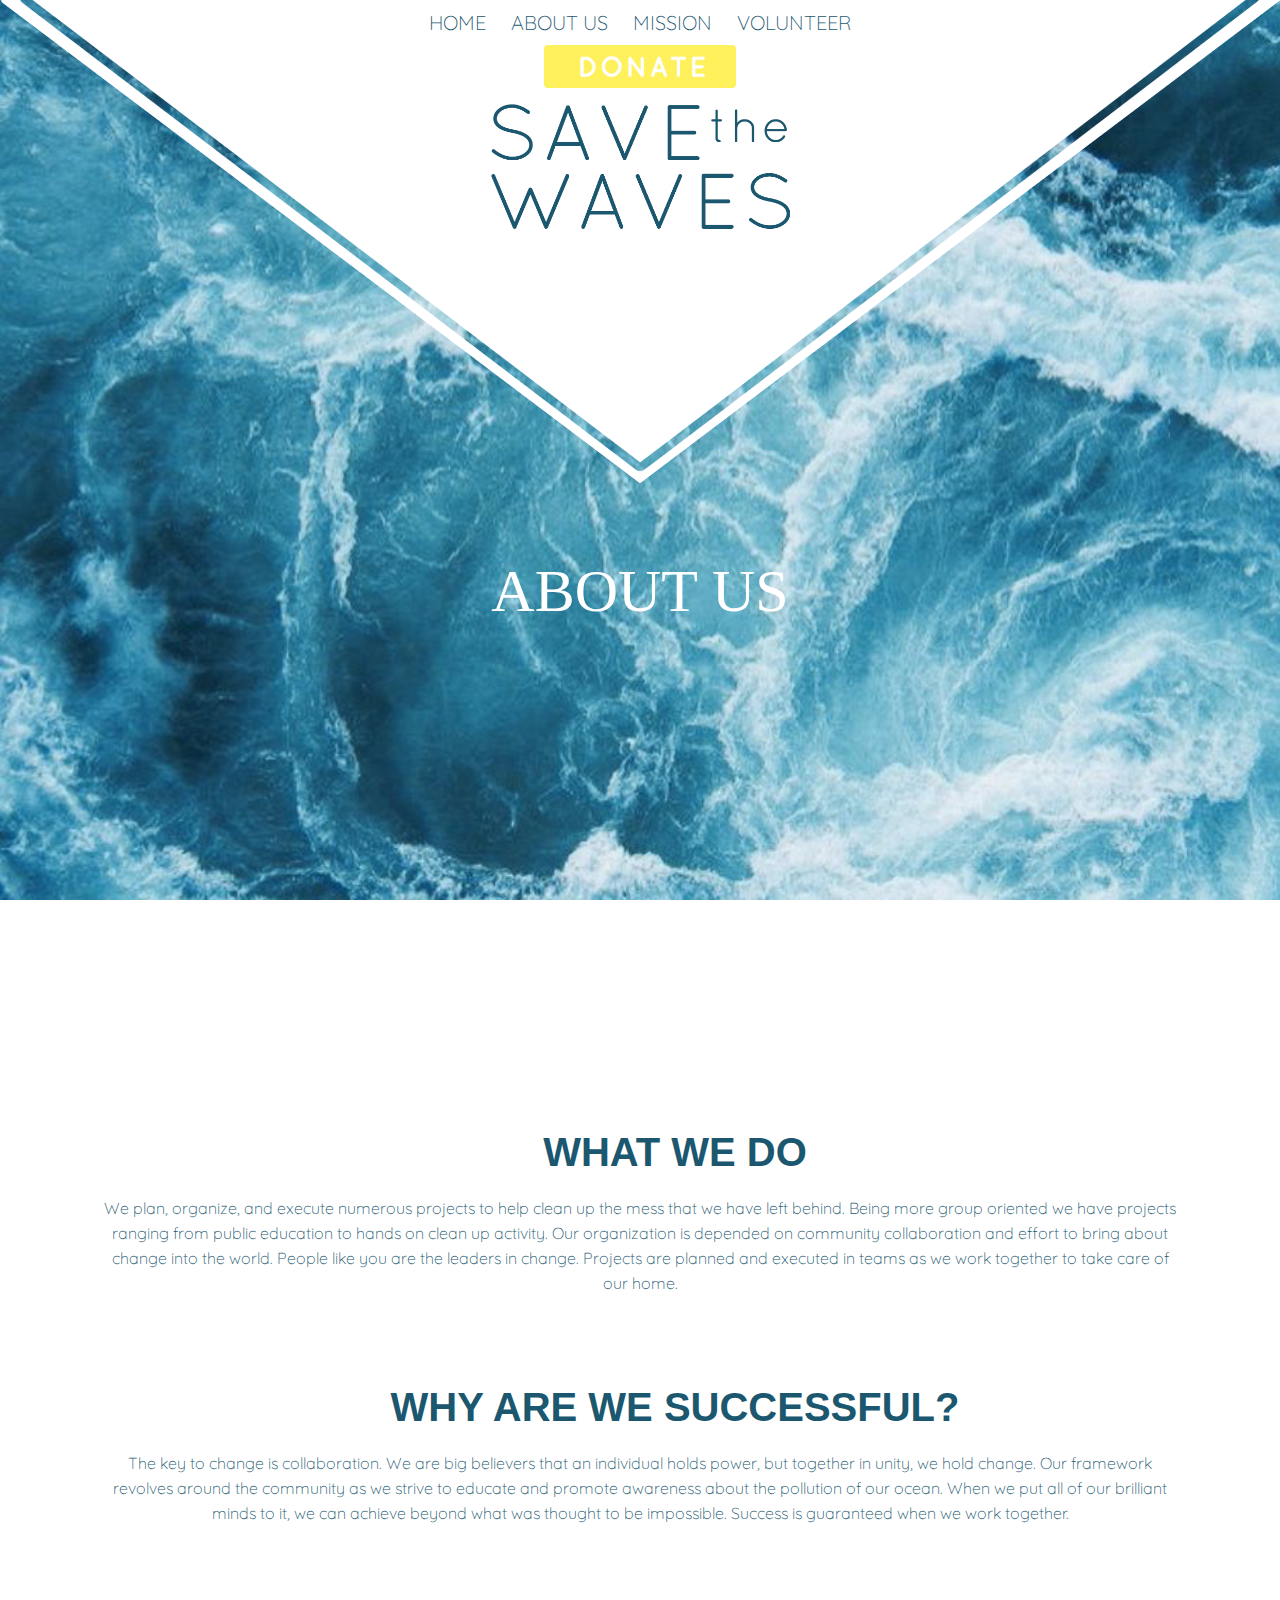
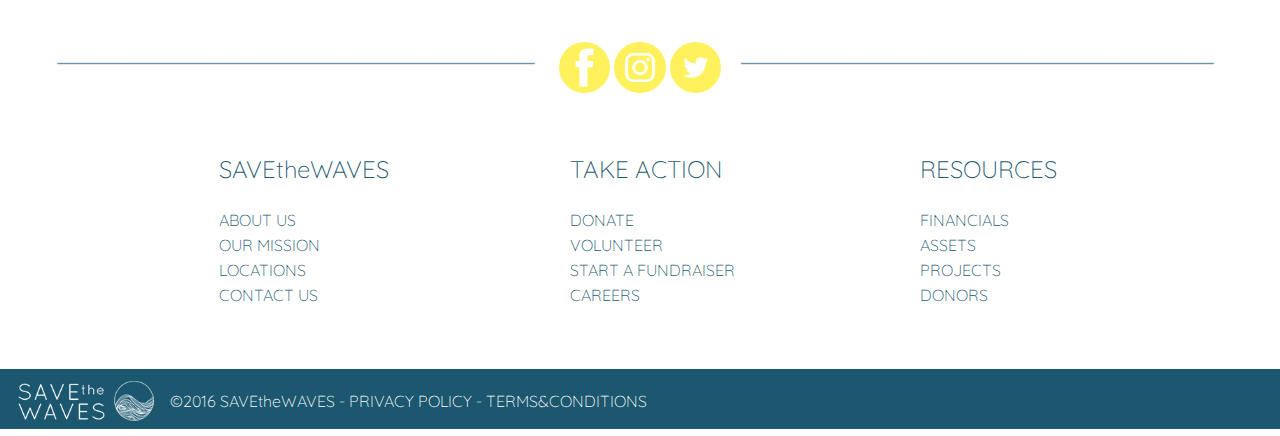
<file: nonprofit/about.html>
<!DOCTYPE html>
<html>

<head>
    <title>SavetheWaves</title>
    <link rel="stylesheet" href="style.css">


</head>

<body>


    <header>
        <section id="static-header">
            <nav>

                <a href="home.html">HOME</a>

                <a href="about.html"> ABOUT US</a>

                <a href="mission.html">MISSION</a>

                <a href="volunteer.html">VOLUNTEER</a>

            </nav>
            <a href="donate.html"><img class="center" width=15% src="donatebutton.png"></a>
            <img id="logocenter" width=25% src="Logotext.png">


        </section>
    </header>

    <section class="center slogan">
        <p>ABOUT US</p>

    </section>

    <div class="aboutus">
        <h2>WHAT WE DO</h2>
        <br>
        <p>
            We plan, organize, and execute numerous projects to help clean up the mess that we have left behind. Being more group oriented we have projects ranging from public education to hands on clean up activity. Our organization is depended on community collaboration and effort to bring about change into the world. People like you are the leaders in change. Projects are planned and executed in teams as we work together to take care of our home.

        </p>
        <br>
        <br>

        <h2>WHY ARE WE SUCCESSFUL?</h2>
        <br>
        <p>
            The key to change is collaboration. We are big believers that an individual holds power, but together in unity, we hold change. Our framework revolves around the community as we strive to educate and promote awareness about the pollution of our ocean. When we put all of our brilliant minds to it, we can achieve beyond what was thought to be impossible. Success is guaranteed when we work together.
        </p>
    </div>

    <footer>
        <div id="divideline">
            <aside id="icons">
                <a href="dummy.html"><img width=4% src="facebook.png"></a>
                <a href="dummy.html">
                    <img width=4% src="instagram.png"></a>
                <a href="dummy.html">
                    <img width=4% src="twitter.png"></a>
            </aside>
        </div>

        <div class="centermenu">
            <section class="third column">

                <ul>
                    <h3>SAVEtheWAVES</h3>
                    <li><a href="about.html">ABOUT US</a></li>
                    <li><a href="mission.html">OUR MISSION</a></li>
                    <li><a href="dummy.html">LOCATIONS</a></li>
                    <li><a href="dummy.html">CONTACT US</a></li>
                </ul>

            </section>

            <section class="third column">

                <ul>
                    <h3>TAKE ACTION</h3>
                    <li><a href="donate.html">DONATE</a></li>
                    <li><a href="volunteer.html">VOLUNTEER</a></li>
                    <li><a href="dummy.html">START A FUNDRAISER</a></li>
                    <li><a href="dummy.html">CAREERS</a></li>
                </ul>

            </section>

            <section class="third column">

                <ul>
                    <h3>RESOURCES</h3>
                    <li><a href="dummy.html">FINANCIALS</a></li>
                    <li><a href="dummy.html">ASSETS</a></li>
                    <li><a href="dummy.html">PROJECTS</a></li>
                    <li><a href="dummy.html">DONORS</a></li>
                </ul>

            </section>

        </div>

        <div id="blockfoot">
            <section class="column">
                <img width=70% src="logofoot.png"></section>
            <section class="column copyright">
                &copy;2016 SAVEtheWAVES - <a href="dummy.html">PRIVACY POLICY</a> -<a href="dummy.html"> TERMS&CONDITIONS</a>
            </section>
        </div>

    </footer>
</body>

</html>
</file>
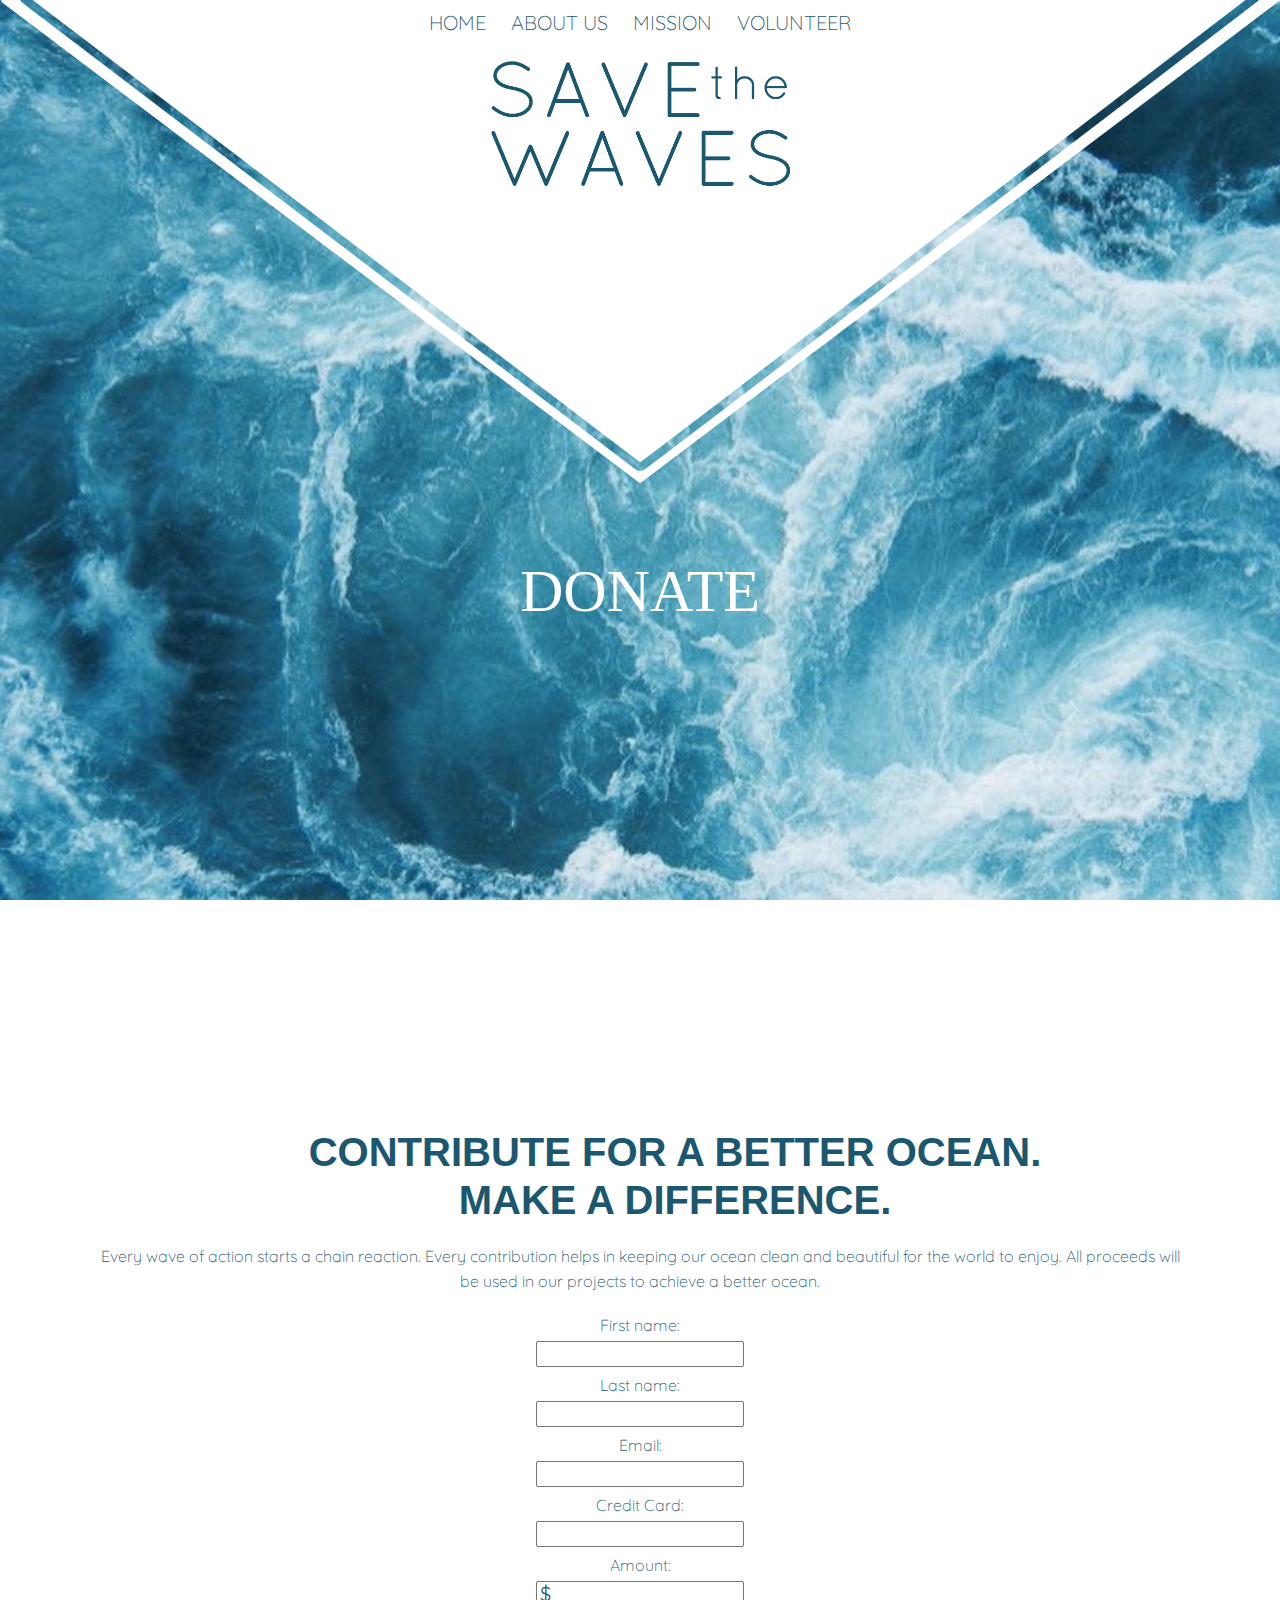
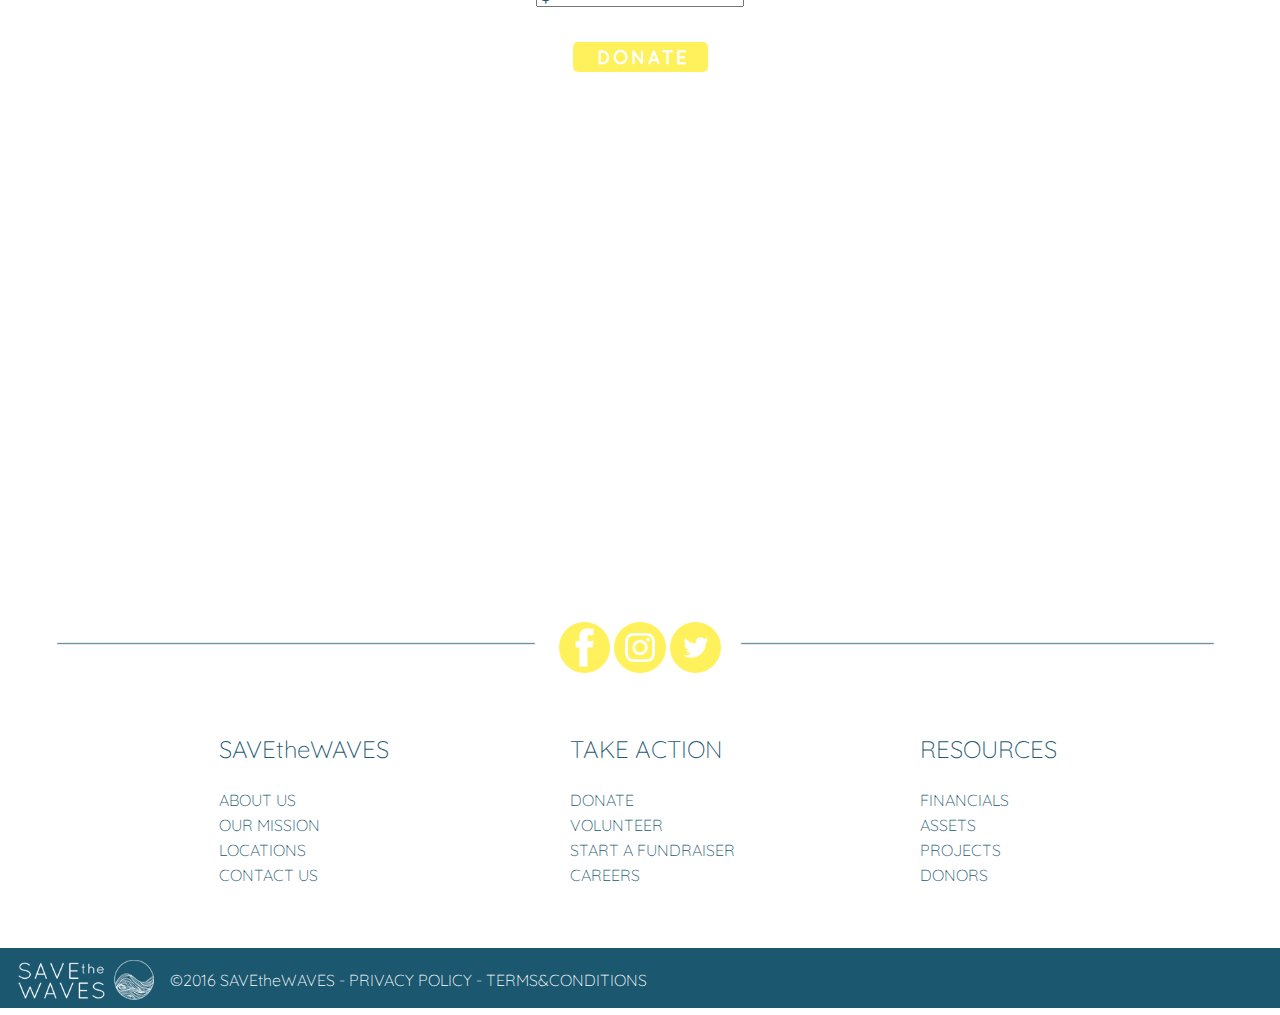
<file: nonprofit/donate.html>
<!DOCTYPE html>
<html>

<head>
    <title>SavetheWaves</title>
    <link rel="stylesheet" href="style.css">


</head>

<body>


    <header>
        <section id="static-header">
            <nav>

                <a href="home.html">HOME</a>

                <a href="about.html"> ABOUT US</a>

                <a href="mission.html">MISSION</a>

                <a href="volunteer.html">VOLUNTEER</a>

            </nav>

            <img id="logocenter" width=25% src="Logotext.png">


        </section>
    </header>

    <section class="center slogan">
        <p>DONATE</p>

    </section>

    <div class="aboutus">
        <section>
            <h2>CONTRIBUTE FOR A BETTER OCEAN.</h2>
            <h2>MAKE A DIFFERENCE.</h2>
            <br>
            <p>
                Every wave of action starts a chain reaction. Every contribution helps in keeping our ocean clean and beautiful for the world to enjoy. All proceeds will be used in our projects to achieve a better ocean.
            </p>
            <form action="thankyou.html">
                First name:
                <br>
                <input type="text" class="sizing" name="name">
                <br> Last name:
                <br>
                <input type="text" class="sizing" name="amount" value="">
                <br> Email:
                <br>
                <input type="text" class="sizing" name="amount" value="">
                <br> Credit Card:
                <br>
                <input type="text" class="sizing" name="amount" value="">
                <br> Amount:
                <br>
                <input type="text" class="sizing" name="amount" value="$">
                <br>
                <br>
                <input type="submit" class="donatebutton" value="">
            </form>

        </section>
        <br>
        <br>
        <section class="fish">
            <h2> ISN'T THIS WORTH PROTECTING?</h2>

        </section>
    </div>



    <footer>
        <div id="divideline">
            <aside id="icons">
                <a href="dummy.html"><img width=4% src="facebook.png"></a>
                <a href="dummy.html">
                    <img width=4% src="instagram.png"></a>
                <a href="dummy.html">
                    <img width=4% src="twitter.png"></a>
            </aside>
        </div>

        <div class="centermenu">
            <section class="third column">

                <ul>
                    <h3>SAVEtheWAVES</h3>
                    <li><a href="about.html">ABOUT US</a></li>
                    <li><a href="mission.html">OUR MISSION</a></li>
                    <li><a href="dummy.html">LOCATIONS</a></li>
                    <li><a href="dummy.html">CONTACT US</a></li>
                </ul>

            </section>

            <section class="third column">

                <ul>
                    <h3>TAKE ACTION</h3>
                    <li><a href="donate.html">DONATE</a></li>
                    <li><a href="volunteer.html">VOLUNTEER</a></li>
                    <li><a href="dummy.html">START A FUNDRAISER</a></li>
                    <li><a href="dummy.html">CAREERS</a></li>
                </ul>

            </section>

            <section class="third column">

                <ul>
                    <h3>RESOURCES</h3>
                    <li><a href="dummy.html">FINANCIALS</a></li>
                    <li><a href="dummy.html">ASSETS</a></li>
                    <li><a href="dummy.html">PROJECTS</a></li>
                    <li><a href="dummy.html">DONORS</a></li>
                </ul>

            </section>

        </div>

        <div id="blockfoot">
            <section class="column">
                <img width=70% src="logofoot.png"></section>
            <section class="column copyright">
                &copy;2016 SAVEtheWAVES - <a href="dummy.html">PRIVACY POLICY</a> -<a href="dummy.html"> TERMS&CONDITIONS</a>
            </section>
        </div>

    </footer>
</body>

</html>
</file>
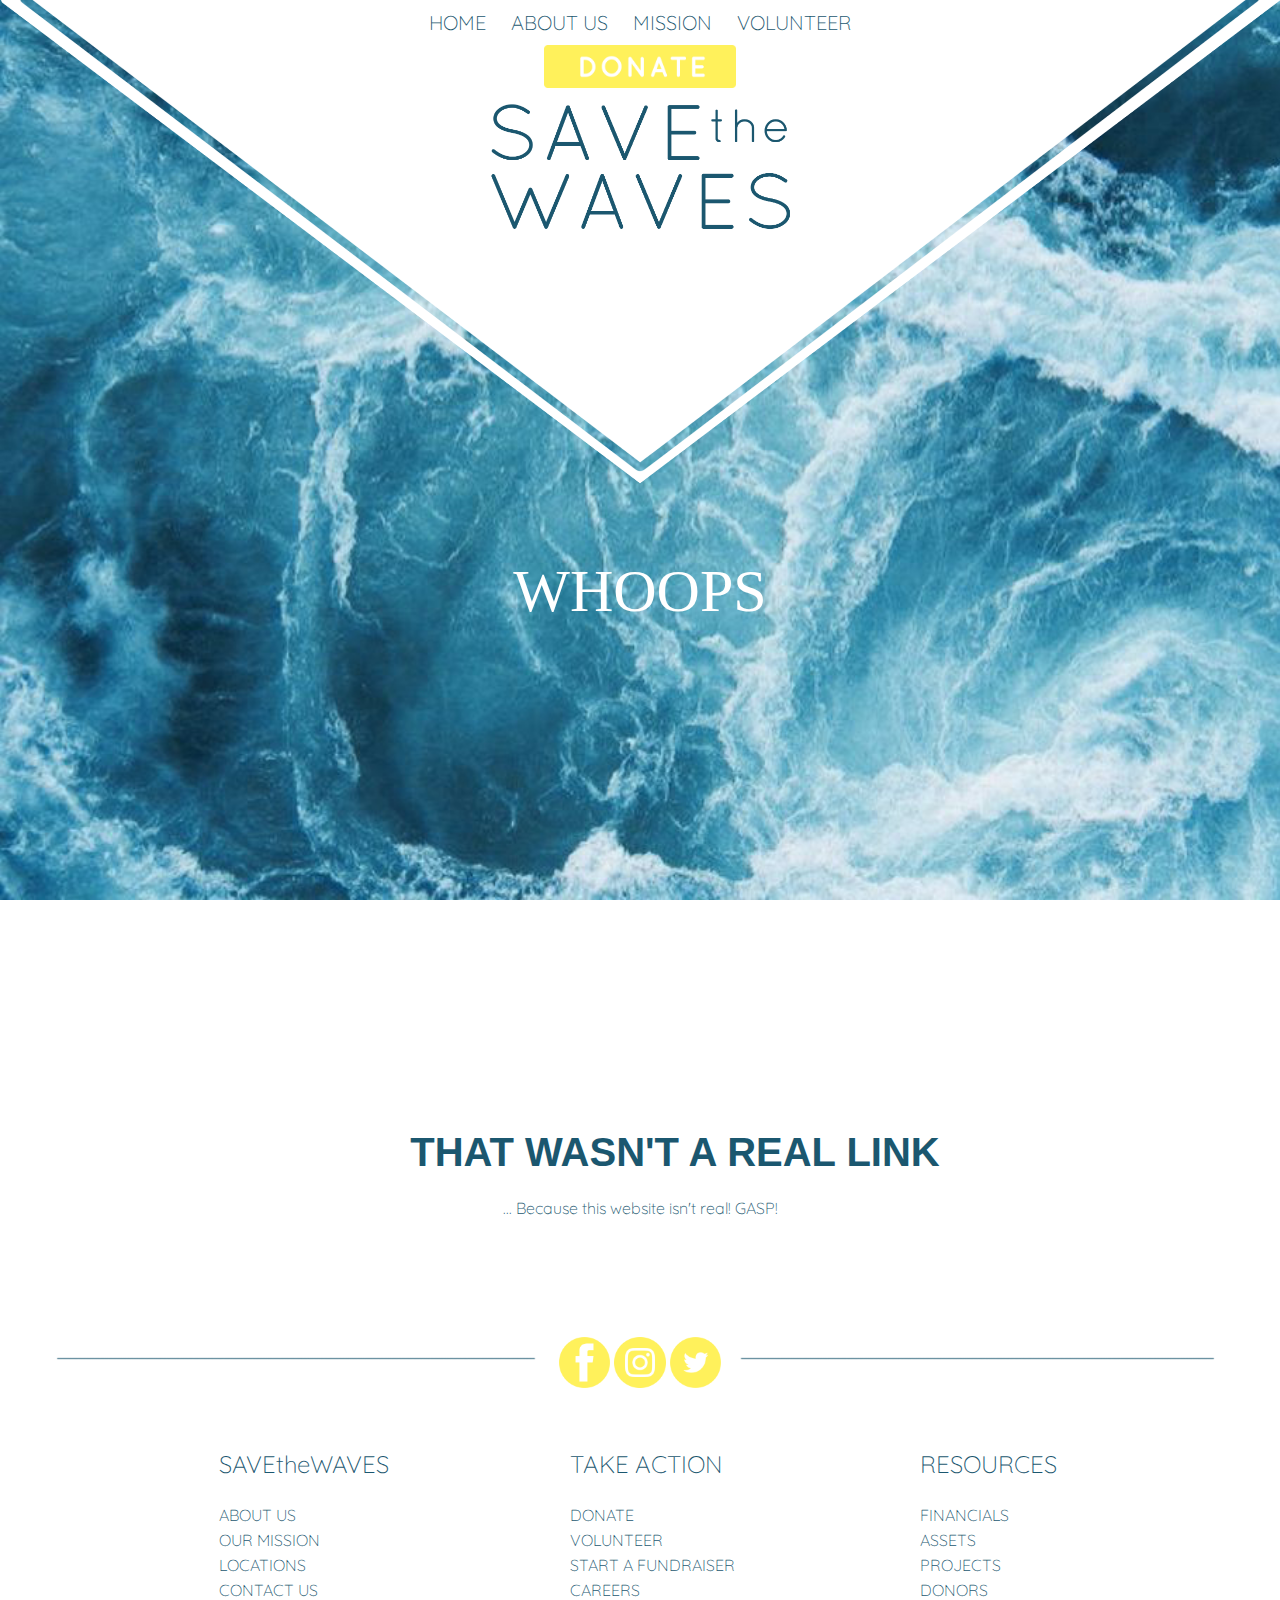
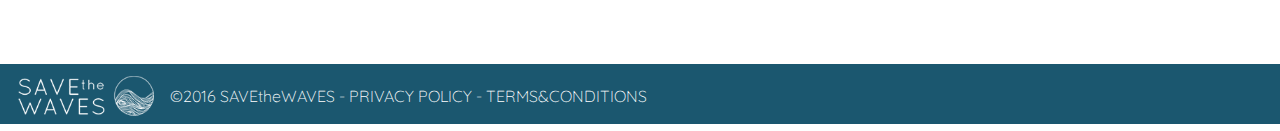
<file: nonprofit/dummy.html>
<!DOCTYPE html>
<html>

<head>
    <title>SavetheWaves</title>
    <link rel="stylesheet" href="style.css">


</head>

<body>


    <header>
        <section id="static-header">
            <nav>

                <a href="home.html">HOME</a>

                <a href="about.html"> ABOUT US</a>

                <a href="mission.html">MISSION</a>

                <a href="volunteer.html">VOLUNTEER</a>

            </nav>
            <a href="donate.html"><img class="center" width=15% src="donatebutton.png"></a>
            <img id="logocenter" width=25% src="Logotext.png">


        </section>
    </header>

    <section class="center slogan">
        <p>WHOOPS</p>

    </section>

    <div class="aboutus">
        <h2>THAT WASN'T A REAL LINK</h2>
        <br>
        <p>
            ... Because this website isn't real! GASP!

        </p>
    </div>

    <footer>
        <div id="divideline">
            <aside id="icons">
                <a href="dummy.html"><img width=4% src="facebook.png"></a>
                <a href="dummy.html">
                    <img width=4% src="instagram.png"></a>
                <a href="dummy.html">
                    <img width=4% src="twitter.png"></a>
            </aside>
        </div>

        <div class="centermenu">
            <section class="third column">

                <ul>
                    <h3>SAVEtheWAVES</h3>
                    <li><a href="about.html">ABOUT US</a></li>
                    <li><a href="mission.html">OUR MISSION</a></li>
                    <li><a href="dummy.html">LOCATIONS</a></li>
                    <li><a href="dummy.html">CONTACT US</a></li>
                </ul>

            </section>

            <section class="third column">

                <ul>
                    <h3>TAKE ACTION</h3>
                    <li><a href="donate.html">DONATE</a></li>
                    <li><a href="volunteer.html">VOLUNTEER</a></li>
                    <li><a href="dummy.html">START A FUNDRAISER</a></li>
                    <li><a href="dummy.html">CAREERS</a></li>
                </ul>

            </section>

            <section class="third column">

                <ul>
                    <h3>RESOURCES</h3>
                    <li><a href="dummy.html">FINANCIALS</a></li>
                    <li><a href="dummy.html">ASSETS</a></li>
                    <li><a href="dummy.html">PROJECTS</a></li>
                    <li><a href="dummy.html">DONORS</a></li>
                </ul>

            </section>

        </div>

        <div id="blockfoot">
            <section class="column">
                <img width=70% src="logofoot.png"></section>
            <section class="column copyright">
                &copy;2016 SAVEtheWAVES - <a href="dummy.html">PRIVACY POLICY</a> -<a href="dummy.html"> TERMS&CONDITIONS</a>
            </section>
        </div>

    </footer>
</body>

</html>
</file>
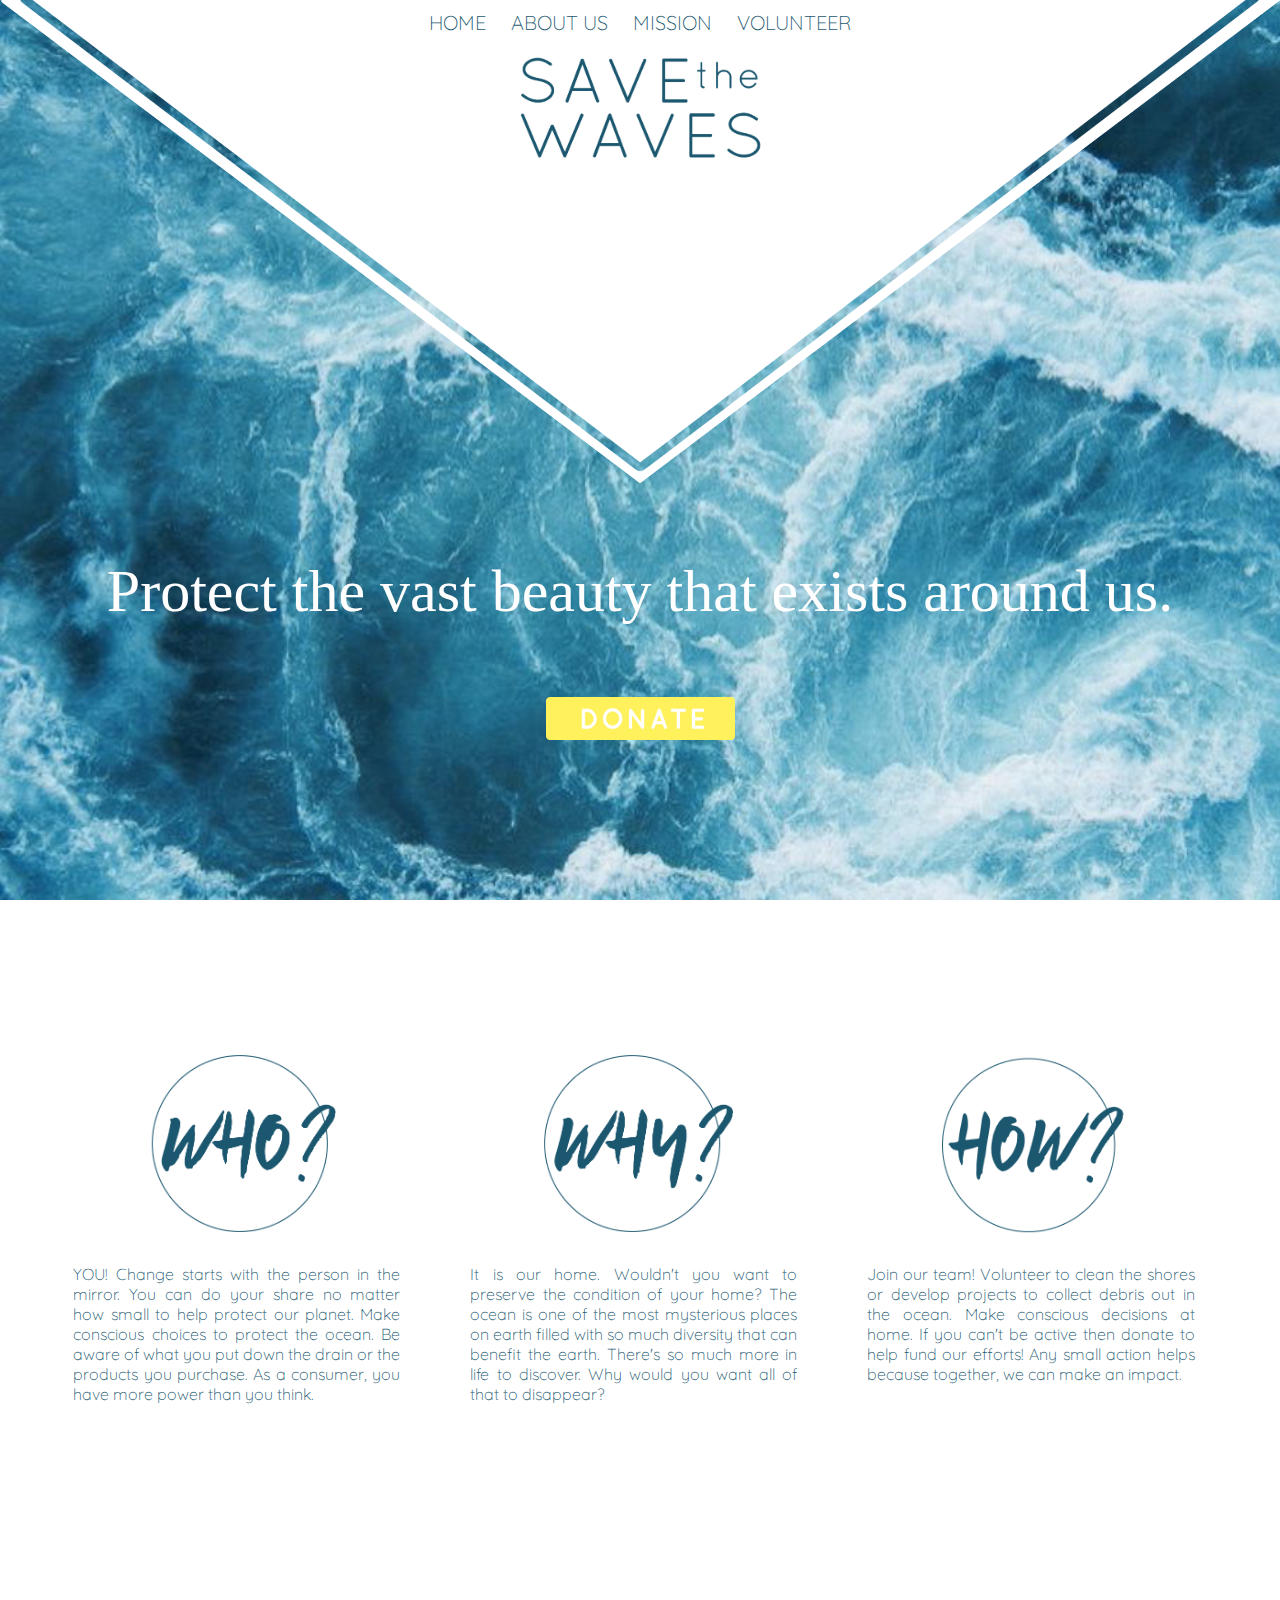
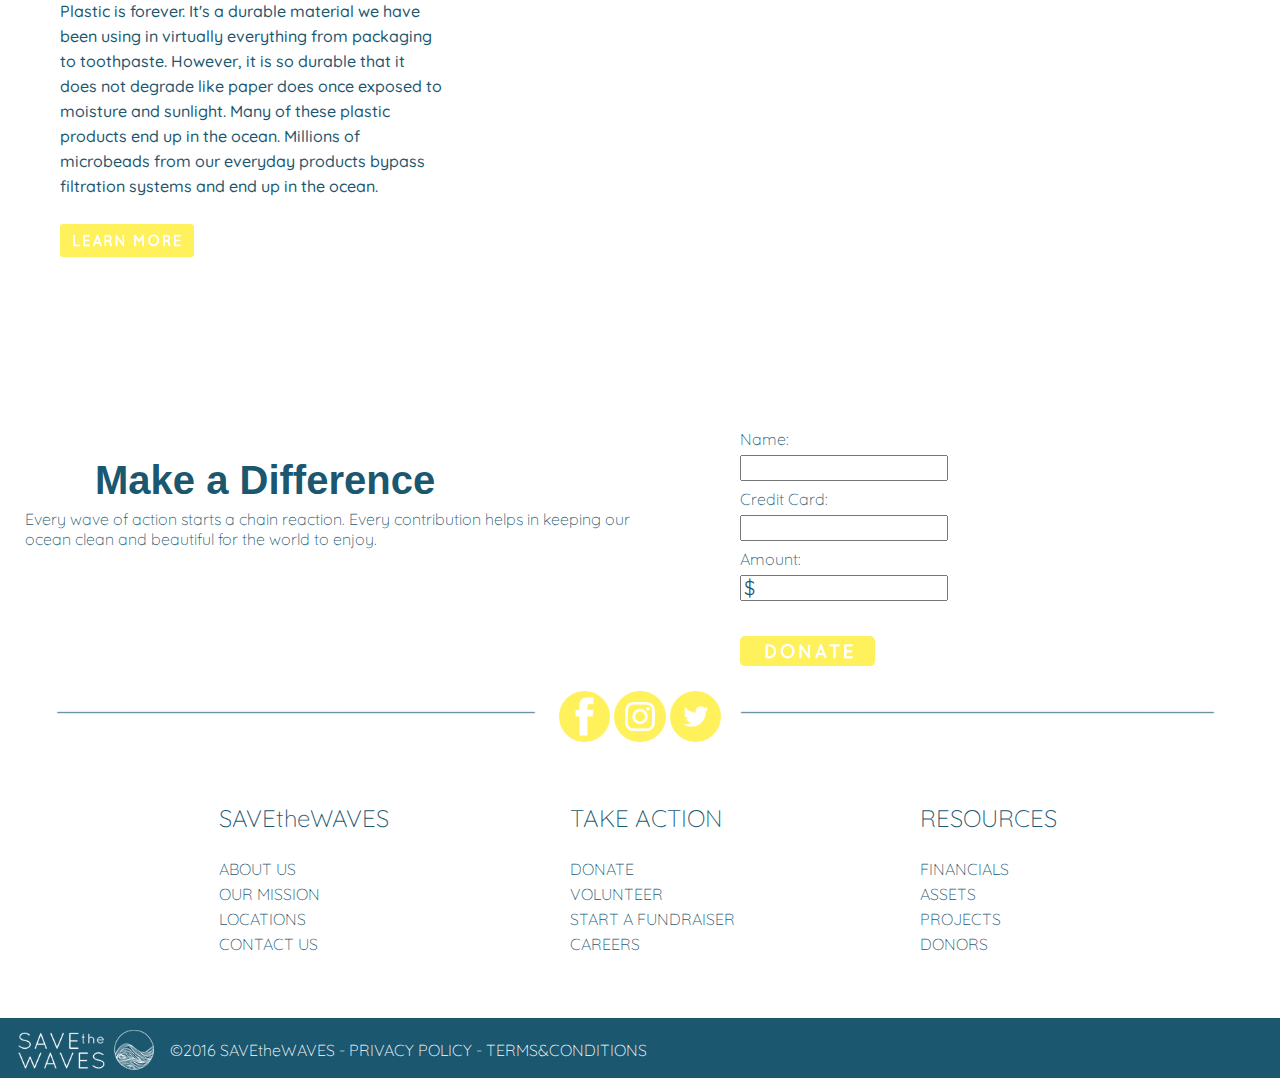
<file: nonprofit/home.html>
<!DOCTYPE html>
<html>

<head>
    <title>SavetheWaves</title>
    <link rel="stylesheet" href="style.css">


</head>

<body>


    <header>
        <section id="static-header">
            <nav>

                <a href="home.html">HOME</a>

                <a href="about.html"> ABOUT US</a>

                <a href="mission.html">MISSION</a>

                <a href="volunteer.html">VOLUNTEER</a>

            </nav>
            <img id="logocenter" width=20% src="Logotext.png">

        </section>
    </header>



    <section class="center slogan">
        <p>Protect the vast beauty that exists around us.</p>
        <a href="donate.html"><img width=15% src="donatebutton.png"></a>
    </section>

    <!--CONVINCE WHO WHY HOW-->

    <div class="center convince row">
        <section class="third column ">
            <img width=50% src="who.png">
            <p>
                YOU! Change starts with the person in the mirror. You can do your share no matter how small to help protect our planet. Make conscious choices to protect the ocean. Be aware of what you put down the drain or the products you purchase. As a consumer, you have more power than you think.
            </p>

        </section>

        <section class="third column ">
            <img width=50% src="why.png">
            <p>
                It is our home. Wouldn't you want to preserve the condition of your home? The ocean is one of the most mysterious places on earth filled with so much diversity that can benefit the earth. There's so much more in life to discover. Why would you want all of that to disappear?
            </p>

        </section>

        <section class="third column ">
            <img width=50% src="how.png">
            <p>
                Join our team! Volunteer to clean the shores or develop projects to collect debris out in the ocean. Make conscious decisions at home. If you can't be active then donate to help fund our efforts! Any small action helps because together, we can make an impact.
            </p>

        </section>

    </div>

    <div class="center news row">

        <section id="transparent">
            <p id="newsp">
                Plastic is forever. It's a durable material we have been using in virtually everything from packaging to toothpaste. However, it is so durable that it does not degrade like paper does once exposed to moisture and sunlight. Many of these plastic products end up in the ocean. Millions of microbeads from our everyday products bypass filtration systems and end up in the ocean.
                <br>
                <br>
                <a href="dummy.html"><img width=35% src="learnbutton.png"></a>
            </p>
        </section>
    </div>

    <div class="row donate">
        <section class="half column">
            <h2>Make a Difference</h2>
            <p>
                Every wave of action starts a chain reaction. Every contribution helps in keeping our ocean clean and beautiful for the world to enjoy.
            </p>
        </section>

        <section class="half column">
            <aside>
                <form action="thankyou.html">
                    Name:
                    <br>
                    <input type="text" class="sizing" name="name">
                    <br> Credit Card:
                    <br>
                    <input type="text" class="sizing" name="amount" value="">
                    <br> Amount:
                    <br>
                    <input type="text" class="sizing" name="amount" value="$">
                    <br>
                    <br>
                    <input type="submit" class="donatebutton" value="">
                </form>
            </aside>
        </section>
    </div>


    <footer>
        <div id="divideline">
            <aside id="icons">
                <a href="dummy.html"><img width=4% src="facebook.png"></a>
                <a href="dummy.html">
                    <img width=4% src="instagram.png"></a>
                <a href="dummy.html">
                    <img width=4% src="twitter.png"></a>
            </aside>
        </div>

        <div class="centermenu">
            <section class="third column">

                <ul>
                    <h3>SAVEtheWAVES</h3>
                    <li><a href="about.html">ABOUT US</a></li>
                    <li><a href="mission.html">OUR MISSION</a></li>
                    <li><a href="dummy.html">LOCATIONS</a></li>
                    <li><a href="dummy.html">CONTACT US</a></li>
                </ul>

            </section>

            <section class="third column">

                <ul>
                    <h3>TAKE ACTION</h3>
                    <li><a href="donate.html">DONATE</a></li>
                    <li><a href="volunteer.html">VOLUNTEER</a></li>
                    <li><a href="dummy.html">START A FUNDRAISER</a></li>
                    <li><a href="dummy.html">CAREERS</a></li>
                </ul>

            </section>

            <section class="third column">

                <ul>
                    <h3>RESOURCES</h3>
                    <li><a href="dummy.html">FINANCIALS</a></li>
                    <li><a href="dummy.html">ASSETS</a></li>
                    <li><a href="dummy.html">PROJECTS</a></li>
                    <li><a href="dummy.html">DONORS</a></li>
                </ul>

            </section>

        </div>

        <div id="blockfoot">
            <section class="column">
                <img width=70% src="logofoot.png"></section>
            <section class="column copyright">
                &copy;2016 SAVEtheWAVES - <a href="dummy.html">PRIVACY POLICY</a> -<a href="dummy.html"> TERMS&CONDITIONS</a>
            </section>
        </div>

    </footer>
</body>

</html>
</file>
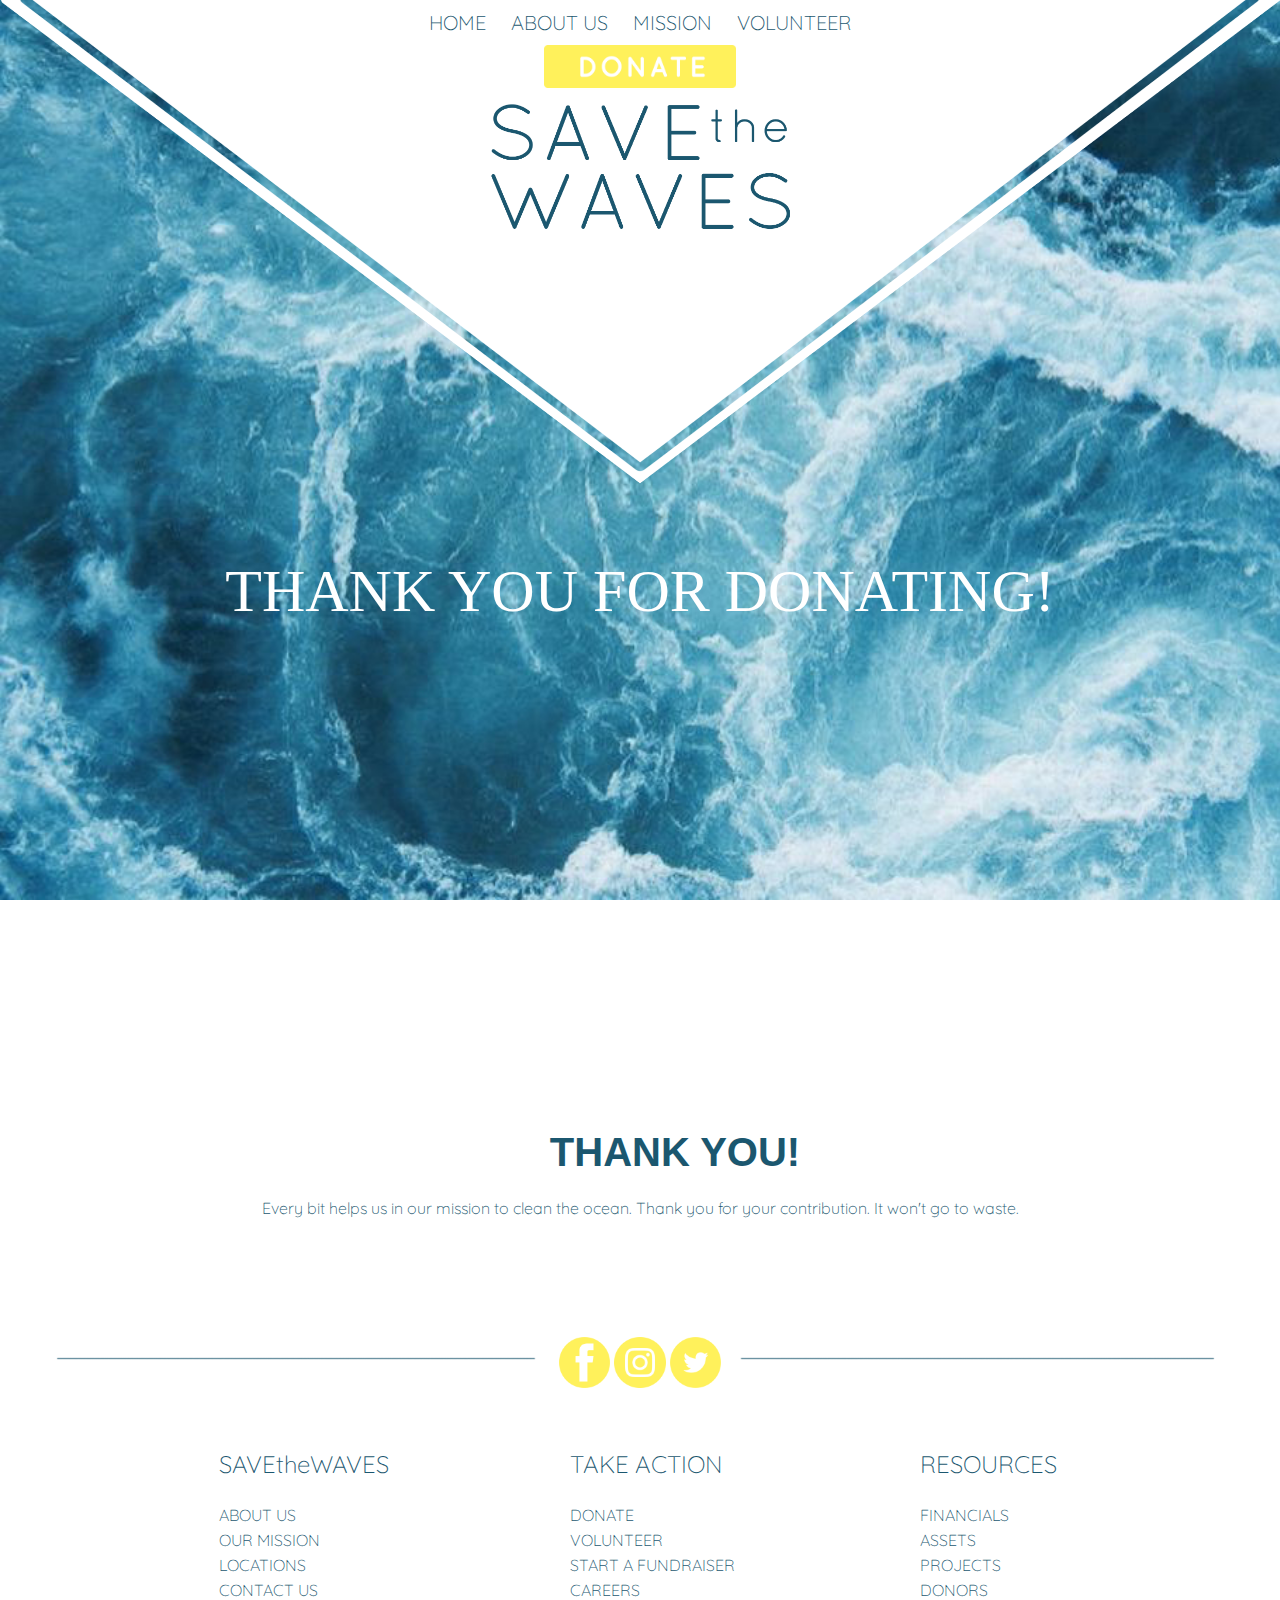
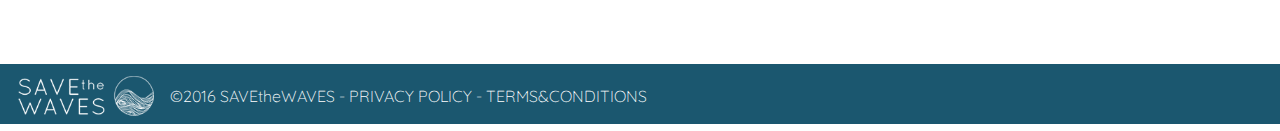
<file: nonprofit/thankyou.html>
<!DOCTYPE html>
<html>

<head>
    <title>SavetheWaves</title>
    <link rel="stylesheet" href="style.css">


</head>

<body>


    <header>
        <section id="static-header">
            <nav>

                <a href="home.html">HOME</a>

                <a href="about.html"> ABOUT US</a>

                <a href="mission.html">MISSION</a>

                <a href="volunteer.html">VOLUNTEER</a>

            </nav>
            <a href="donate.html"><img class="center" width=15% src="donatebutton.png"></a>
            <img id="logocenter" width=25% src="Logotext.png">


        </section>
    </header>

    <section class="center slogan">
        <p>THANK YOU FOR DONATING!</p>

    </section>

    <div class="aboutus">
        <h2>THANK YOU!</h2>
        <br>
        <p>
            Every bit helps us in our mission to clean the ocean. Thank you for your contribution. It won't go to waste.

        </p>
    </div>

    <footer>
        <div id="divideline">
            <aside id="icons">
                <a href="dummy.html"><img width=4% src="facebook.png"></a>
                <a href="dummy.html">
                    <img width=4% src="instagram.png"></a>
                <a href="dummy.html">
                    <img width=4% src="twitter.png"></a>
            </aside>
        </div>

        <div class="centermenu">
            <section class="third column">

                <ul>
                    <h3>SAVEtheWAVES</h3>
                    <li><a href="about.html">ABOUT US</a></li>
                    <li><a href="mission.html">OUR MISSION</a></li>
                    <li><a href="dummy.html">LOCATIONS</a></li>
                    <li><a href="dummy.html">CONTACT US</a></li>
                </ul>

            </section>

            <section class="third column">

                <ul>
                    <h3>TAKE ACTION</h3>
                    <li><a href="donate.html">DONATE</a></li>
                    <li><a href="volunteer.html">VOLUNTEER</a></li>
                    <li><a href="dummy.html">START A FUNDRAISER</a></li>
                    <li><a href="dummy.html">CAREERS</a></li>
                </ul>

            </section>

            <section class="third column">

                <ul>
                    <h3>RESOURCES</h3>
                    <li><a href="dummy.html">FINANCIALS</a></li>
                    <li><a href="dummy.html">ASSETS</a></li>
                    <li><a href="dummy.html">PROJECTS</a></li>
                    <li><a href="dummy.html">DONORS</a></li>
                </ul>

            </section>

        </div>

        <div id="blockfoot">
            <section class="column">
                <img width=70% src="logofoot.png"></section>
            <section class="column copyright">
                &copy;2016 SAVEtheWAVES - <a href="dummy.html">PRIVACY POLICY</a> -<a href="dummy.html"> TERMS&CONDITIONS</a>
            </section>
        </div>

    </footer>
</body>

</html>
</file>
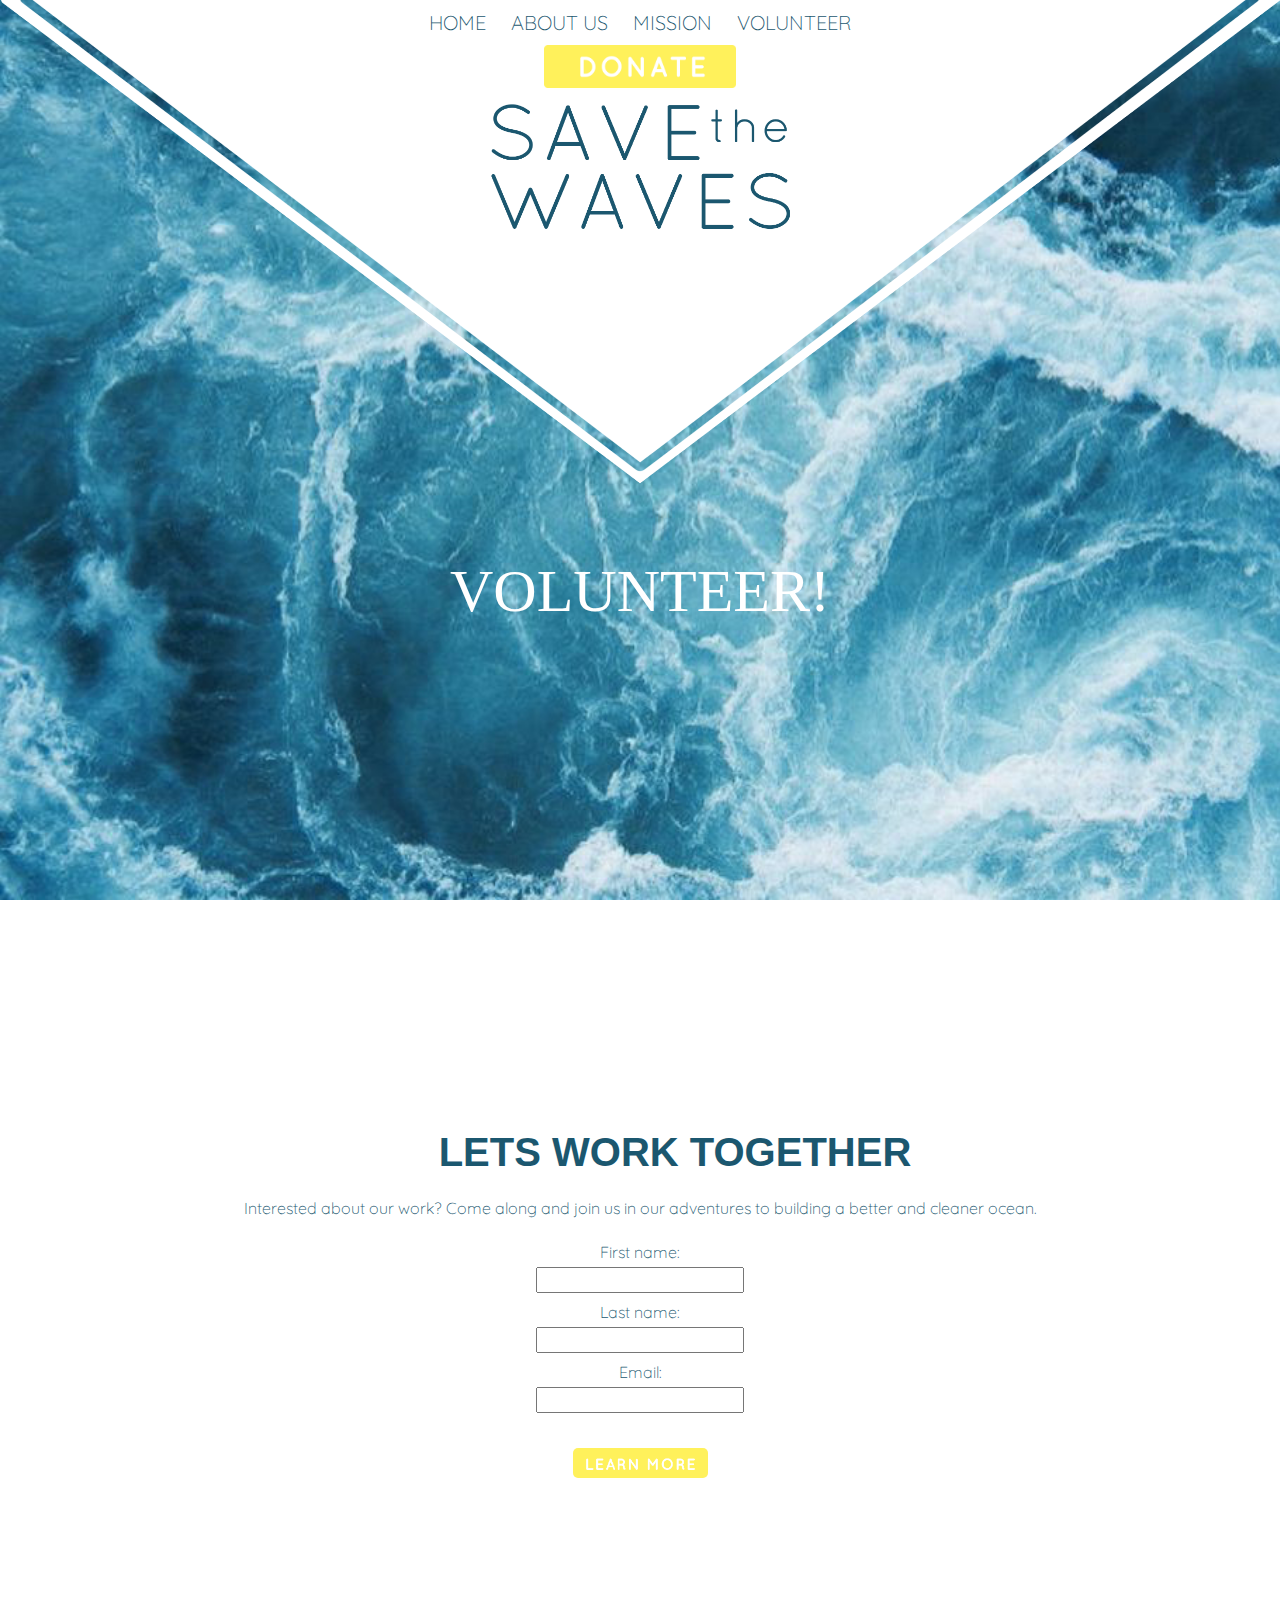
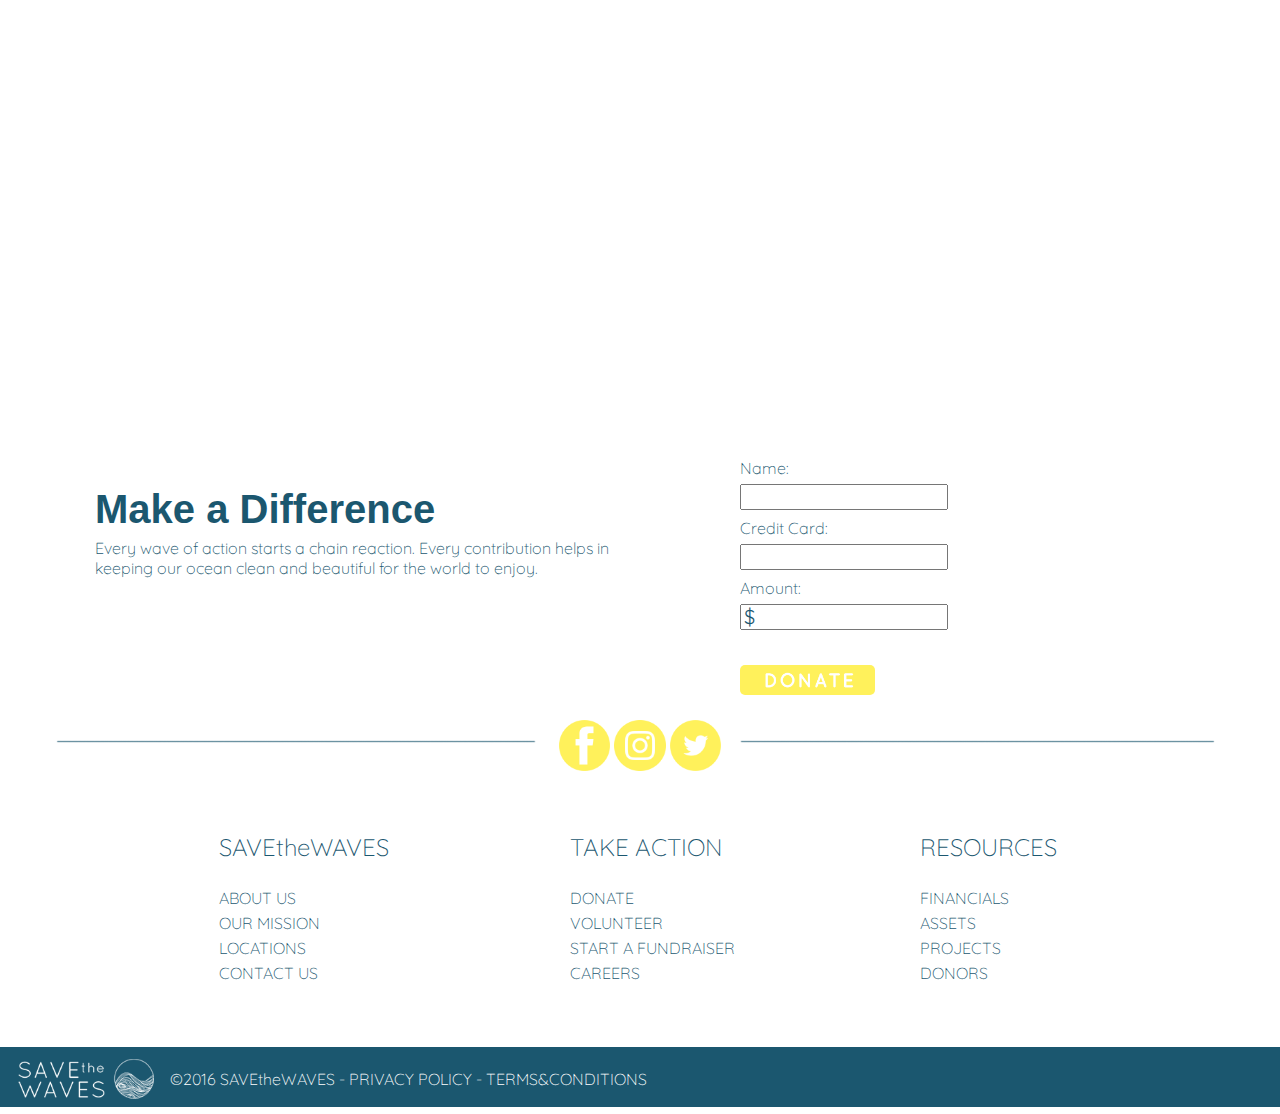
<file: nonprofit/volunteer.html>
<!DOCTYPE html>
<html>

<head>
    <title>SavetheWaves</title>
    <link rel="stylesheet" href="style.css">


</head>

<body>


    <header>
        <section id="static-header">
            <nav>

                <a href="home.html">HOME</a>

                <a href="about.html"> ABOUT US</a>

                <a href="mission.html">MISSION</a>

                <a href="volunteer.html">VOLUNTEER</a>

            </nav>
            <a href="donate.html"><img class="center" width=15% src="donatebutton.png"></a>
            <img id="logocenter" width=25% src="Logotext.png">


        </section>
    </header>

    <section class="center slogan">
        <p>VOLUNTEER!</p>

    </section>

    <div class="aboutus">
        <section>
            <h2>LETS WORK TOGETHER</h2>
            <br>
            <p>
                Interested about our work? Come along and join us in our adventures to building a better and cleaner ocean.
            </p>
            <form action="dummy.html">
                First name:
                <br>
                <input type="text" class="sizing" name="name">
                <br> Last name:
                <br>
                <input type="text" class="sizing" name="amount" value="">
                <br> Email:
                <br>
                <input type="text" class="sizing" name="amount" value="">
                <br>
                <br>
                <input type="submit" class="volunteerbutton" value="">
            </form>

        </section>
        <br>
        <br>
        <section class="turtle">
            <h2> ISN'T THIS WORTH PROTECTING?</h2>

        </section>
    </div>

    <div class="row donate ">
        <section class="half column marg">
            <h2>Make a Difference</h2>
            <p>
                Every wave of action starts a chain reaction. Every contribution helps in keeping our ocean clean and beautiful for the world to enjoy.
            </p>
        </section>

        <section class="half column">
            <aside>
                <form action="thankyou.html">
                    Name:
                    <br>
                    <input type="text" class="sizing" name="name">
                    <br> Credit Card:
                    <br>
                    <input type="text" class="sizing" name="amount" value="">
                    <br> Amount:
                    <br>
                    <input type="text" class="sizing" name="amount" value="$">
                    <br>
                    <br>
                    <input type="submit" class="donatebutton" value="">
                </form>
            </aside>
        </section>
    </div>

    <footer>
        <div id="divideline">
            <aside id="icons">
                <a href="dummy.html"><img width=4% src="facebook.png"></a>
                <a href="dummy.html">
                    <img width=4% src="instagram.png"></a>
                <a href="dummy.html">
                    <img width=4% src="twitter.png"></a>
            </aside>
        </div>

        <div class="centermenu">
            <section class="third column">

                <ul>
                    <h3>SAVEtheWAVES</h3>
                    <li><a href="about.html">ABOUT US</a></li>
                    <li><a href="mission.html">OUR MISSION</a></li>
                    <li><a href="dummy.html">LOCATIONS</a></li>
                    <li><a href="dummy.html">CONTACT US</a></li>
                </ul>

            </section>

            <section class="third column">

                <ul>
                    <h3>TAKE ACTION</h3>
                    <li><a href="donate.html">DONATE</a></li>
                    <li><a href="volunteer.html">VOLUNTEER</a></li>
                    <li><a href="dummy.html">START A FUNDRAISER</a></li>
                    <li><a href="dummy.html">CAREERS</a></li>
                </ul>

            </section>

            <section class="third column">

                <ul>
                    <h3>RESOURCES</h3>
                    <li><a href="dummy.html">FINANCIALS</a></li>
                    <li><a href="dummy.html">ASSETS</a></li>
                    <li><a href="dummy.html">PROJECTS</a></li>
                    <li><a href="dummy.html">DONORS</a></li>
                </ul>

            </section>

        </div>

        <div id="blockfoot">
            <section class="column">
                <img width=70% src="logofoot.png"></section>
            <section class="column copyright">
                &copy;2016 SAVEtheWAVES - <a href="dummy.html">PRIVACY POLICY</a> -<a href="dummy.html"> TERMS&CONDITIONS</a>
            </section>
        </div>

    </footer>
</body>

</html>
</file>
<file: nonprofit/style.css>
@import url(https://fonts.googleapis.com/css?family=Quicksand:400,300,700|Pacifico|Permanent+Marker);
            body {
                margin: 0px;
                padding: 0px;
                font-family: "Quicksand", "Helvetica", sans-serif;
                font-weight: 300;
                color: #1b576f;
            }
            
            h2 {
                font-family: "Permanent Marker", sans-serif;
                font-size: 30pt;
                margin-bottom: -10px;
            }
            
            h3 {
                font-weight: 300;
                font-size: 18pt;
            }
            
            ul {
                text-align: left;
                list-style-type: none;
            }
            
            a:link {
                color: #1b576f;
                text-decoration: none;
                line-height: 25px;
            }
            
            nav a {
                color: #1b576f;
                display: inline-block;
                padding: 10px;
                text-decoration: none;
            }
            
            nav {
                text-align: center;
                font-size: 15pt;
                margin: 0px;
                position: relative;
            }
            
            header {
                height: 500px;
                background-image: url("headerwaves.jpg");
                background-repeat: none;
                background-size: cover;
                background-attachment: fixed;
            }
            
            #static-header {
                top: 0px;
                height: 500px;
                width: 100%;
                background-image: url(Triangle.png);
                background-repeat: no-repeat;
                background-size: 100% 100%;
            }
            
            .half {
                width: 50%;
            }
            
            .third {
                width: 33%;
            }
            
            .column {
                float: left;
            }
            
            .row {
                content: "";
                display: table;
                clear: both;
            }
            
            .center {
                display: block;
                margin: auto;
            }
            
            #logocenter {
                display: block;
                margin: 0 auto;
                margin-top: 50%px;
            }
            
            .slogan {
                height: 500px;
                font-family: "Permanent Marker";
                color: #FFFFFF;
                font-size: 45pt;
                background-image: url("headerwaves.jpg");
                background-repeat: none;
                background-size: cover;
                background-attachment: fixed;
                text-align: center;
                padding: 10px;
                margin-top: -10pt;
            }
            
            .convince {
                height: 400px;
                background-color: #FFFFFF;
                text-align: center;
                padding: 3%;
            }
            
            .convince p {
                padding: 0px 35px;
                line-height: 20px;
                text-align: justify;
            }
            
            #transparent {
                top: 0px;
                height: 500px;
                width: 100%;
                background-image: url(transparentnews.png);
                background-repeat: no-repeat;
                background-size: 40% 100%;
            }
            
            .news {
                height: 500px;
                background-image: url("Plastic1.jpg");
                background-repeat: none;
                background-size: cover;
                background-attachment: fixed;
            }
            
            .news p {
                font-weight: 500;
                line-height: 25px;
                padding: 100px 60px;
                width: 30%;
            }
            
            .donate {
                box-sizing: border-box;
                padding: 25px 25px;
                margin-top: 0px;
            }
            
            .donate aside {
                margin-top: 0px;
                margin-left: 100px;
            }
            
            input.donatebutton {
                background-image: url(donatebutton.png);
                background-repeat: no-repeat;
                background-size: 100%;
                border-style: none;
                border-radius: 5px;
                width: 135px;
                height: 30px;
            }
            
            input.volunteerbutton {
                background-image: url(learnbutton.png);
                background-repeat: no-repeat;
                background-size: 100%;
                border-style: none;
                border-radius: 5px;
                width: 135px;
                height: 30px;
            }
            
            input.sizing {
                font-family: "Quicksand";
                font-size: 15pt;
                color: #1b576f;
                width: 200px;
                height: 20px;
            }
            
            form {
                line-height: 30px;
            }
            
            #divideline {
                top: 0px;
                height: 50px;
                width: 100%;
                background-image: url(divider.png);
                background-repeat: no-repeat;
                background-size: 100%;
            }
            
            #icons {
                width: 100%;
                display: inline-block;
                text-align: center;
            }
            
            #menufoot {
                margin-top: -11%;
            }
            
            .centermenu {
                margin-left: 11%;
                padding: 3%;
            }
            
            #blockfoot {
                background-color: #1b576f;
                width: 100%;
                height: 60px;
                margin-top: 200px;
            }
            
            #blockfoot a {
                color: #FFFFFF;
            }
            
            .copyright {
                color: #FFFFFF;
                margin: 20px -80px;
            }
            /*ABOUT US PAGE*/
            
            .aboutus {
                line-height: 25px;
                text-align: center;
                padding: 100px;
            }
            /*MISSION PAGE*/
            
            .reef {
                height: 400px;
                background-image: url(reef.jpg);
                background-repeat: no-repeat;
                background-size: cover;
                background-attachment: fixed;
            }
            
            .reef h2 {
                color: #FFFFFF;
                font-size: 70pt;
                margin-top: 0px;
                padding-top: 100px;
                line-height: 100px;
            }
            
            .marg p,
            h2 {
                margin-left: auto;
                padding-left: 70px;
            }
            /*VOLUNTEER*/
            
            .turtle {
                height: 400px;
                background-image: url(turtle.jpg);
                background-repeat: no-repeat;
                background-size: cover;
                background-attachment: fixed;
            }
            
            .turtle h2 {
                color: #FFFFFF;
                font-size: 70pt;
                margin-top: 0px;
                padding-top: 100px;
                line-height: 100px;
            }
            /*DONATE*/
            
            .fish {
                height: 400px;
                background-image: url(fish.png);
                background-repeat: no-repeat;
                background-size: cover;
                background-attachment: fixed;
            }
            
            .fish h2 {
                color: #FFFFFF;
                font-size: 70pt;
                margin-top: 0px;
                padding-top: 100px;
                line-height: 100px;
            }
</file>
